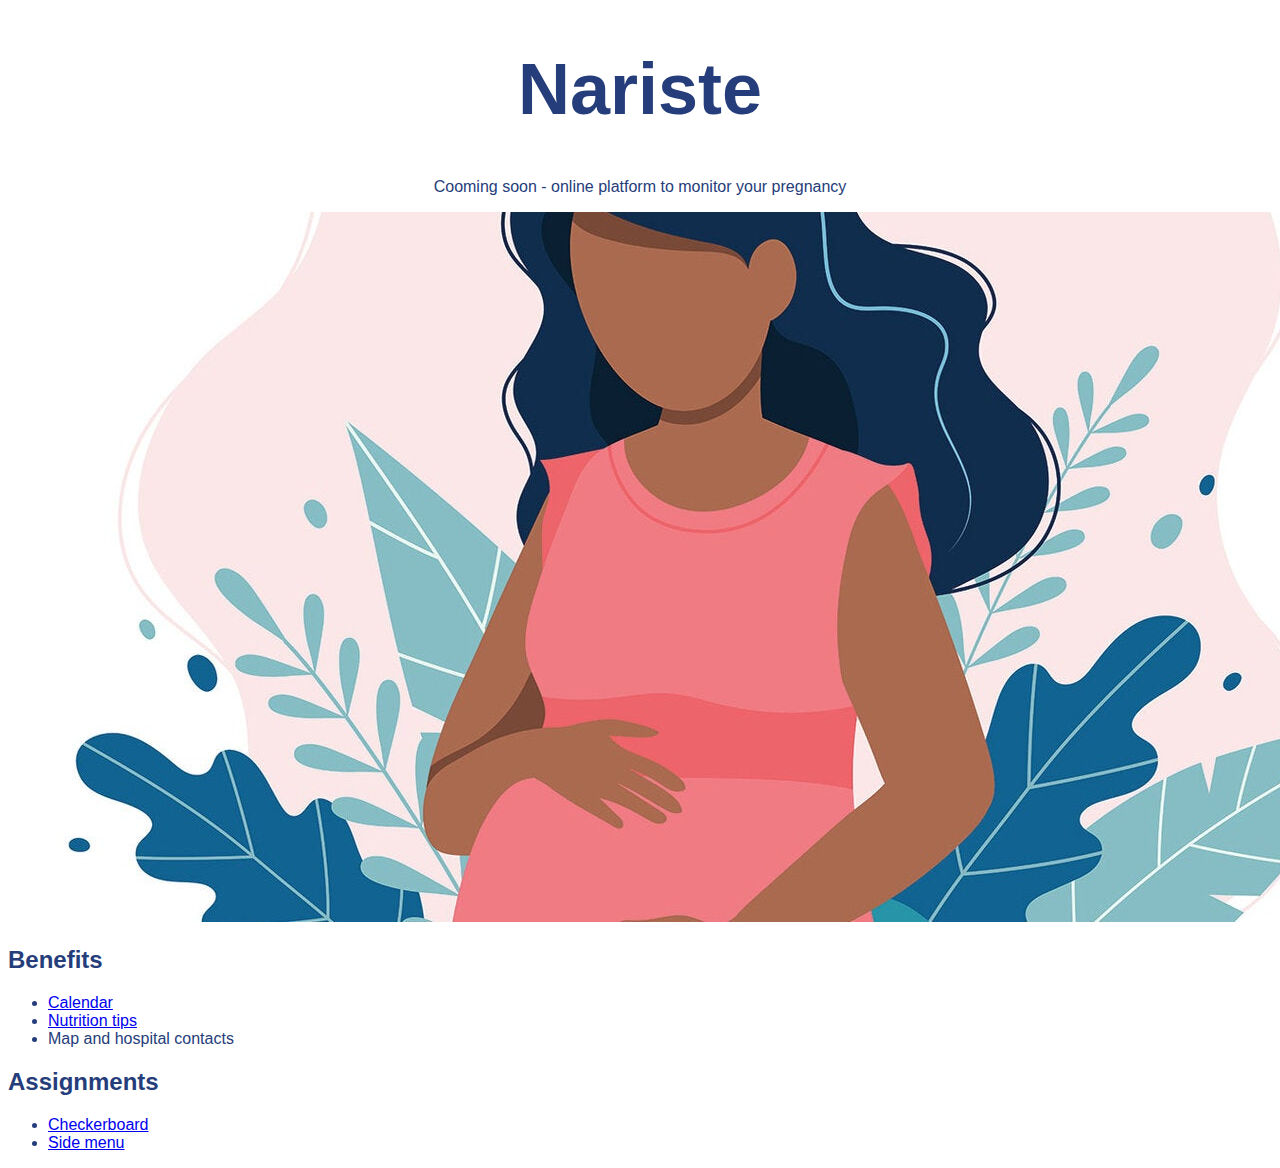
<file: index.html>
<!DOCTYPE html>
<html>
    <head>
        <title>Nariste</title>
        <link rel="stylesheet" href="style.css">
    </head>

    <body>
        <h1 style="font-family: Helvetica; font-size: 72px">Nariste</h1>
        <p>Cooming soon - online platform to monitor your pregnancy</p>
        <img src="mother.jpeg">
        <h2>Benefits</h2>
        <ul>
            <li><a href="calendar.html">Calendar</a></li>
            <li><a href="nutrition.html">Nutrition tips</a></li>
            <li>Map and hospital contacts</li>
        </ul>
        <h2>Assignments</h2>
        <ul>
            <li><a href="board.html">Checkerboard</a></li>
            <li><a href="side_menu.html">Side menu</a></li>
        </ul>

    </body>



</html>
</file>
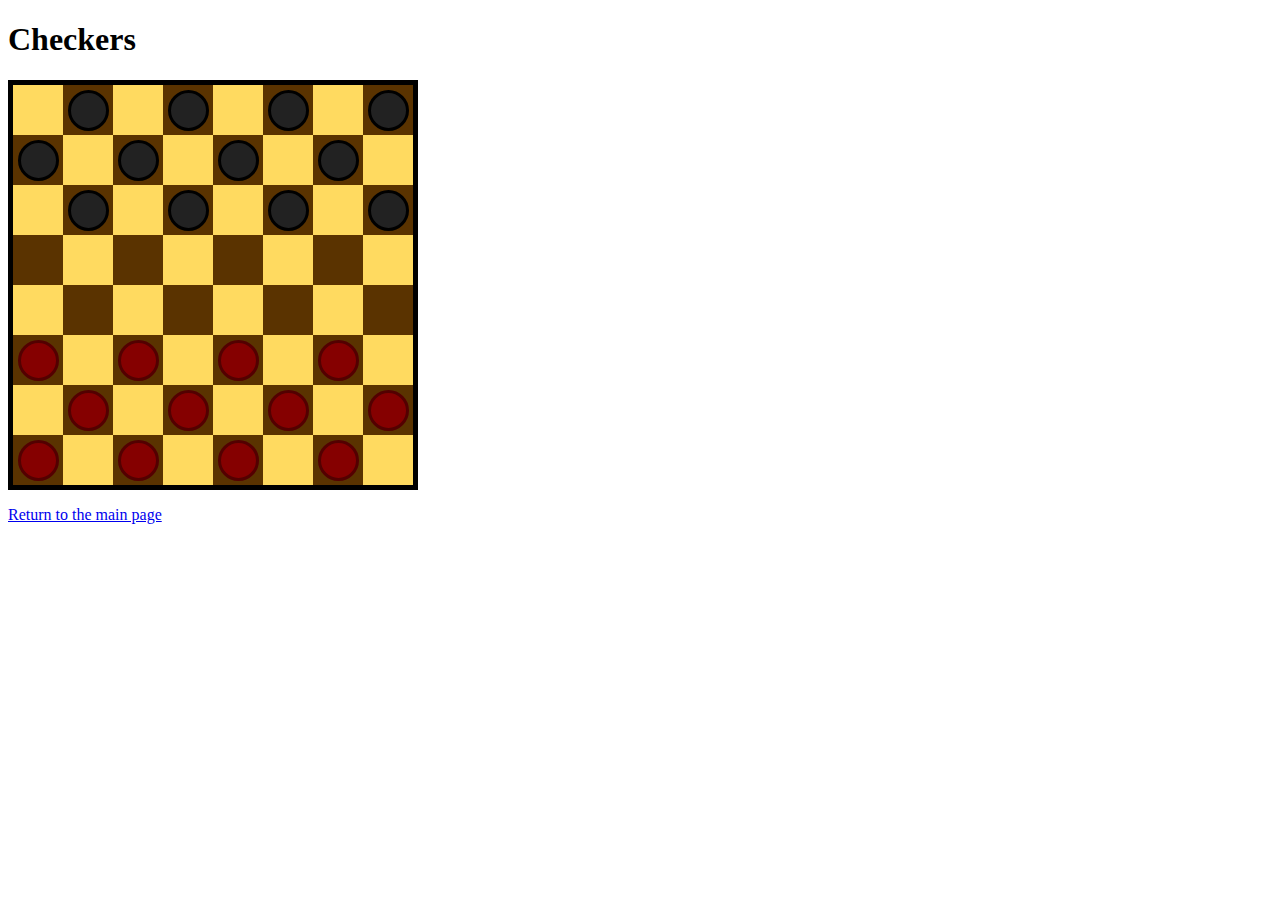
<file: board.html>
<!DOCTYPE html>
<html lang="en">
<head>
    <title>Test Divs</title>
    <style>
       /* TODO : insert your styles here to make the checkerboard look like
       https://raw.githubusercontent.com/orlandpm/epischool-code/main/checkerboard.png */
      #board {
          width: 400px;
          height: 400px;
          border: 5px solid black;
          position: relative;
      }
    .light_square {
        background-color: #FFDA60;
        width: 50px;
        height: 50px;
        display: inline-block;
        position: relative;
        margin-right:-4px;
        margin-bottom: -4px;
    } 
    .dark_square {
        background-color: #5A3300;
        width: 50px;
        height: 50px;
        display: inline-block;
        position: relative;
        margin-right:-4px;
        margin-bottom:-4px;

    }
    .black_piece {
        background-color:#222222 ;
        width: 35px;
        height: 35px;
        border-radius: 35px;
        border: 3px solid black;
        display: inline-block;
        position: relative;
        margin-left: 5px;
        margin-top: 5px;
    }
    .red_piece {
        background-color: #850000;
        width: 35px;
        height: 35px;
        border-radius: 35px;
        border: 3px solid #530000;
        display: inline-block;
        position: relative;
        margin-left: 5px;
        margin-top: 5px;
    }
    </style>
</head>
<body>
    <h1>Checkers</h1>
    <div id="board">
        <div class="light_square"></div>
        <div class="dark_square">
            <div class="black_piece"></div>
        </div>
        <div class="light_square"></div>
        <div class="dark_square">
            <div class="black_piece"></div>
        </div>
        <div class="light_square"></div>
        <div class="dark_square">
            <div class="black_piece"></div>
        </div>
        <div class="light_square"></div>
        <div class="dark_square">
            <div class="black_piece"></div>
        </div>

        <div class="dark_square">
            <div class="black_piece"></div>
        </div>
        <div class="light_square"></div>
        <div class="dark_square">
            <div class="black_piece"></div>
        </div>
        <div class="light_square"></div>
        <div class="dark_square">
            <div class="black_piece"></div>
        </div>
        <div class="light_square"></div>
        <div class="dark_square">
            <div class="black_piece"></div>
        </div>
        <div class="light_square"></div>
        
        <div class="light_square"></div>
        <div class="dark_square">
            <div class="black_piece"></div>
        </div>
        <div class="light_square"></div>
        <div class="dark_square">
            <div class="black_piece"></div>
        </div>
        <div class="light_square"></div>
        <div class="dark_square">
            <div class="black_piece"></div>
        </div>
        <div class="light_square"></div>
        <div class="dark_square">
            <div class="black_piece"></div>
        </div>

        <div class="dark_square"></div>
        <div class="light_square"></div>
        <div class="dark_square"></div>
        <div class="light_square"></div>
        <div class="dark_square"></div>
        <div class="light_square"></div>
        <div class="dark_square"></div>
        <div class="light_square"></div>  

        <div class="light_square"></div>
        <div class="dark_square"></div>
        <div class="light_square"></div>
        <div class="dark_square"></div>
        <div class="light_square"></div>
        <div class="dark_square"></div>
        <div class="light_square"></div>
        <div class="dark_square"></div>

        <div class="dark_square">
            <div class="red_piece"></div>
        </div>
        <div class="light_square"></div>
        <div class="dark_square">
            <div class="red_piece"></div>
        </div>
        <div class="light_square"></div>
        <div class="dark_square">
            <div class="red_piece"></div>
        </div>
        <div class="light_square"></div>
        <div class="dark_square">
            <div class="red_piece"></div>
        </div>
        <div class="light_square"></div>          
        
        <div class="light_square"></div>
        <div class="dark_square">
            <div class="red_piece"></div>
        </div>
        <div class="light_square"></div>
        <div class="dark_square">
            <div class="red_piece"></div>
        </div>
        <div class="light_square"></div>
        <div class="dark_square">
            <div class="red_piece"></div>
        </div>
        <div class="light_square"></div>
        <div class="dark_square">
            <div class="red_piece"></div>
        </div>

        <div class="dark_square">
            <div class="red_piece"></div>
        </div>
        <div class="light_square"></div>
        <div class="dark_square">
            <div class="red_piece"></div>
        </div>
        <div class="light_square"></div>
        <div class="dark_square">
            <div class="red_piece"></div>
        </div>
        <div class="light_square"></div>
        <div class="dark_square">
            <div class="red_piece"></div>
        </div>
        <div class="light_square"></div>
    </div>

    <p><a href="index.html">Return to the main page</a></p>
</body>
</html>
</file>
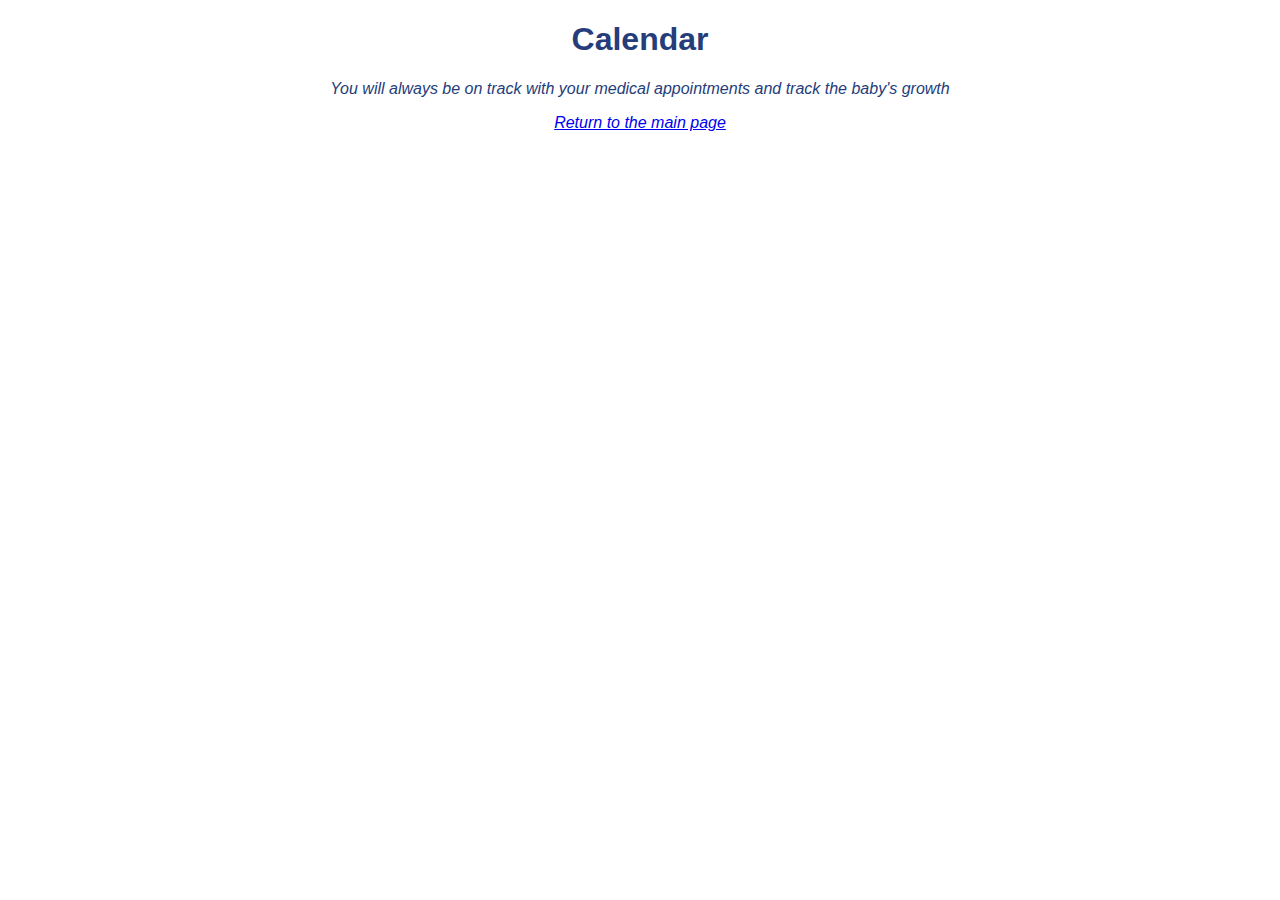
<file: calendar.html>
<!DOCTYPE html>
<html>
    <head>
        <title>Nariste</title>
        <style>
            body {
                font-family: Arial, Helvetica, sans-serif;
            }
            h1 {
                color: #253d7a;
                font-weight: bold;
                text-align: center;
            }
            p {
                color: #253d7a;
                font-weight: normal;
                font-style: italic;
                text-align: center;
            }
        </style>
    </head>

    <body>
        <h1>Calendar</h1>
        <p>You will always be on track with your medical appointments and track the baby's growth</P>
        <p><a href="index.html">Return to the main page</a></p>
    </body>



</html>
</file>
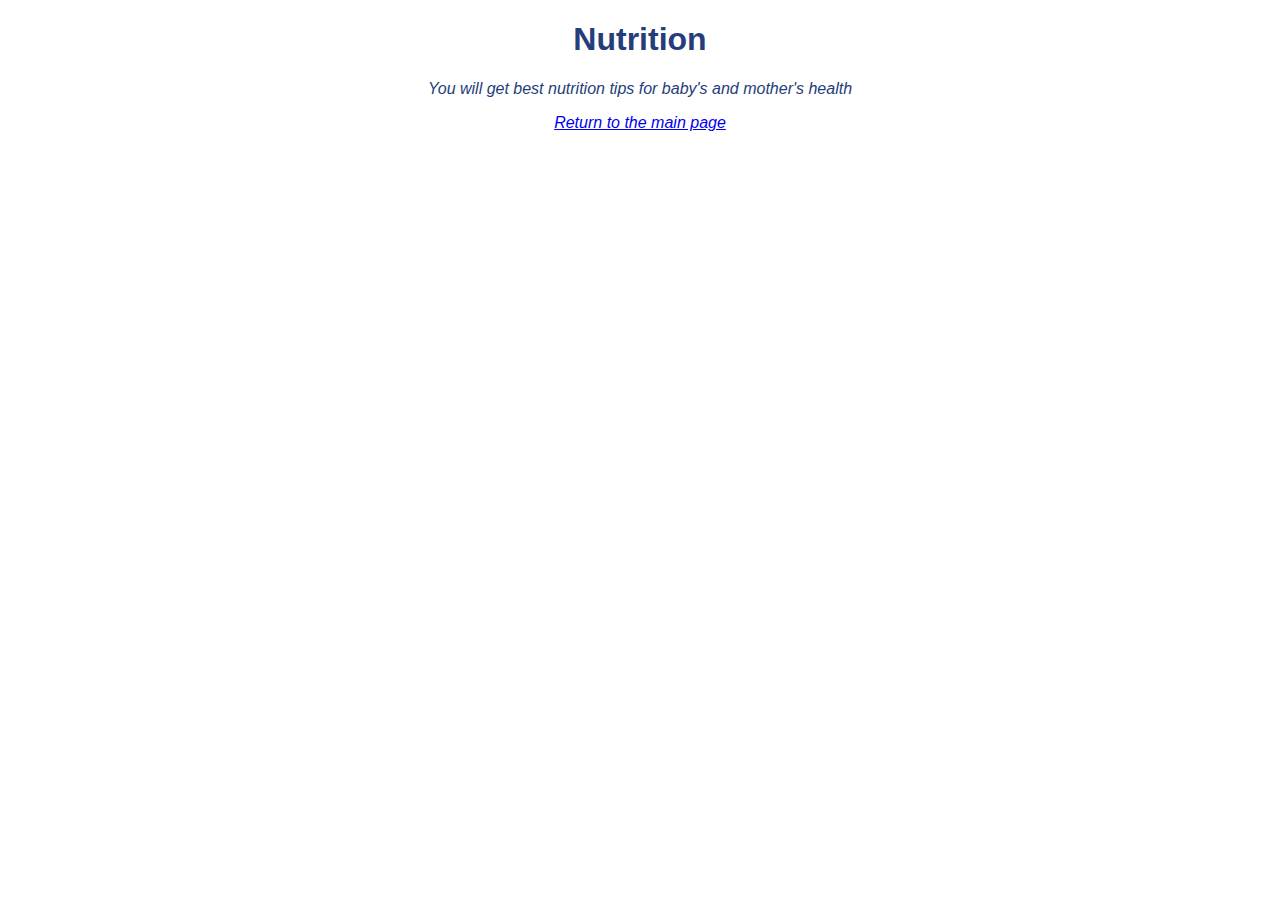
<file: nutrition.html>
<!DOCTYPE html>
<html>
    <head>
        <title>Nariste</title>
        <style>
            body {
                font-family: Arial, Helvetica, sans-serif;
            }
            h1 {
                color: #253d7a;
                font-weight: bold;
                text-align: center;
            }
            p {
                color: #253d7a;
                font-weight: normal;
                font-style: italic;
                text-align: center;
            }
        </style>
    </head>

    <body>
        <h1>Nutrition</h1>
        <p>You will get best nutrition tips for baby's and mother's health</P>
        <p><a href="index.html">Return to the main page</a></p>
    </body>



</html>
</file>
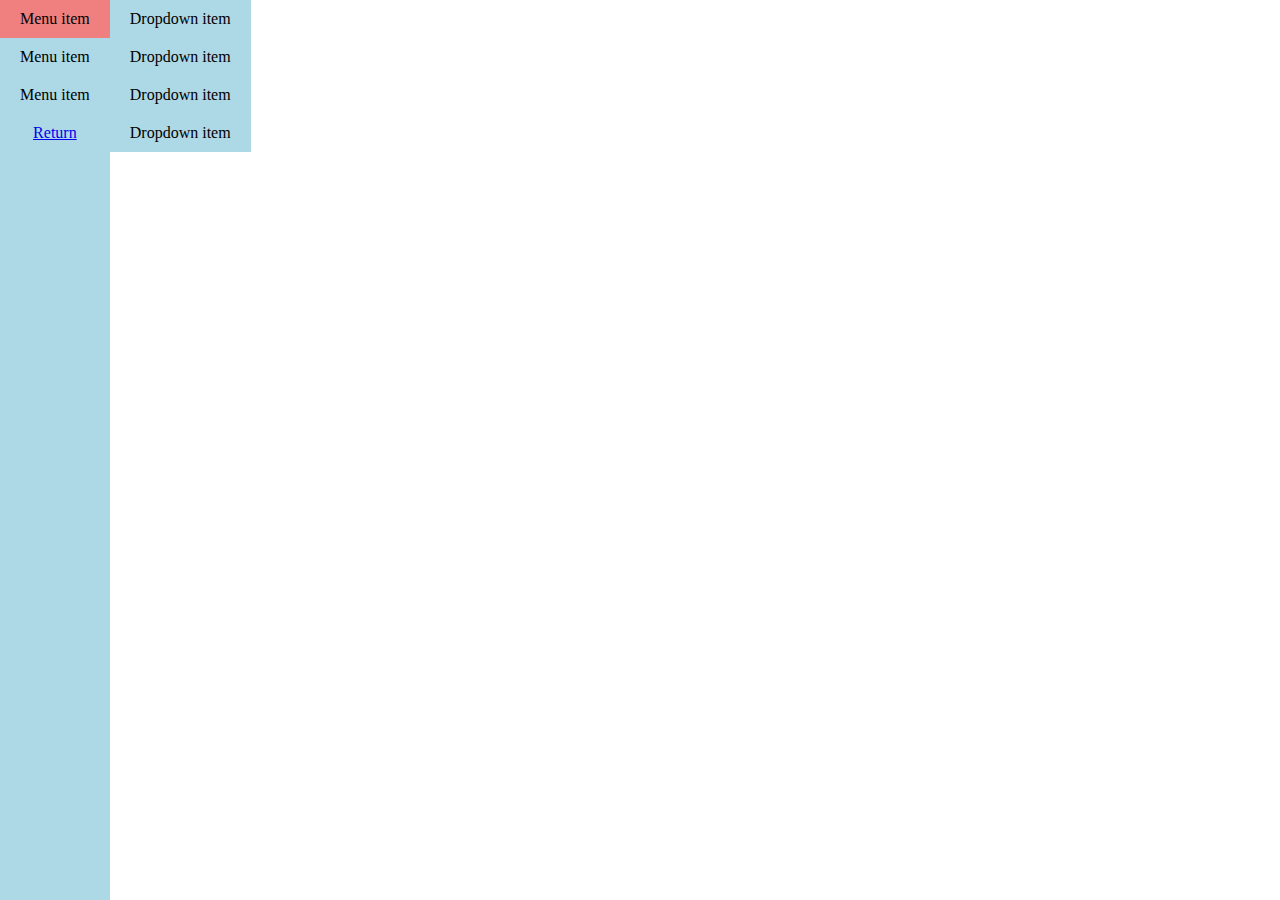
<file: side_menu.html>
<!DOCTYPE html>
<head>
    <title>Side Menu</title>
    <style>
        body {
            margin:0px;
        }
        .collapse {
            display:block;
            position: absolute;
            height: 100%;
            width: 50px;
            background-color: lightblue;
        }
        .menu {
            display: block;
            position: absolute;
            height: 100%;
            background-color: lightblue;
            display:none
        }
        .collapse:hover .menu {
            display:block;
        }
        .menu-item {
            display: block;
            padding: 10px 20px 10px 20px; 
            text-align: center;
            white-space: nowrap;
            position: relative;
        }
        .menu-item:hover {
            background-color: lightcoral;
        }
        .dropdown {
            display: inline-block; 
            background-color: lightblue;
            position:absolute;
            top: 0px;
            left: 100%;
            display:none;
        }
        .menu-item:hover .dropdown {
            display: block;
        }
        .dropdown-item {
            display: block;
            padding: 10px 20px 10px 20px;
            white-space: nowrap;
            text-align:center;
            position: relative;
        }
        .dropdown-item:hover {
            background-color: lightcoral;
        }
    </style>
</head>
<body>
    <div class="collapse">
        <div class="menu">
            <div class="menu-item">
                Menu item
                <div class="dropdown">
                    <div class="dropdown-item">Dropdown item</div>
                    <div class="dropdown-item">Dropdown item</div>
                    <div class="dropdown-item">Dropdown item</div>
                    <div class="dropdown-item">Dropdown item</div>
                </div>
            </div>
            <div class="menu-item">
                Menu item
                <div class="dropdown">
                    <div class="dropdown-item">Dropdown item</div>
                    <div class="dropdown-item">Dropdown item</div>
                    <div class="dropdown-item">Dropdown item</div>
                </div>
            </div>
            <div class="menu-item">
                Menu item
                <div class="dropdown">
                    <div class="dropdown-item">Dropdown item</div>
                    <div class="dropdown-item">Dropdown item</div>
                    <div class="dropdown-item">Dropdown item</div>
                    <div class="dropdown-item">Dropdown item</div>
                    <div class="dropdown-item">Dropdown item</div>
                </div>
            </div>
            <div class="menu-item"><a href="index.html">Return</a></div>
        </div>
    </div>

</body>

</html>
</file>
<file: style.css>
body {
    font-family: Arial, Helvetica, sans-serif;
}
h1 {
    color: #253d7a;
    font-weight: bold;
    text-align: center;
}
p {
    color: #253d7a;
    text-align: center;
}
image {
    max-width: 100%;
    height: auto;
}
h2 {
    color: #253d7a;
    font-weight: bold;
}
ul {
    color: #253d7a; 
}
</file>
